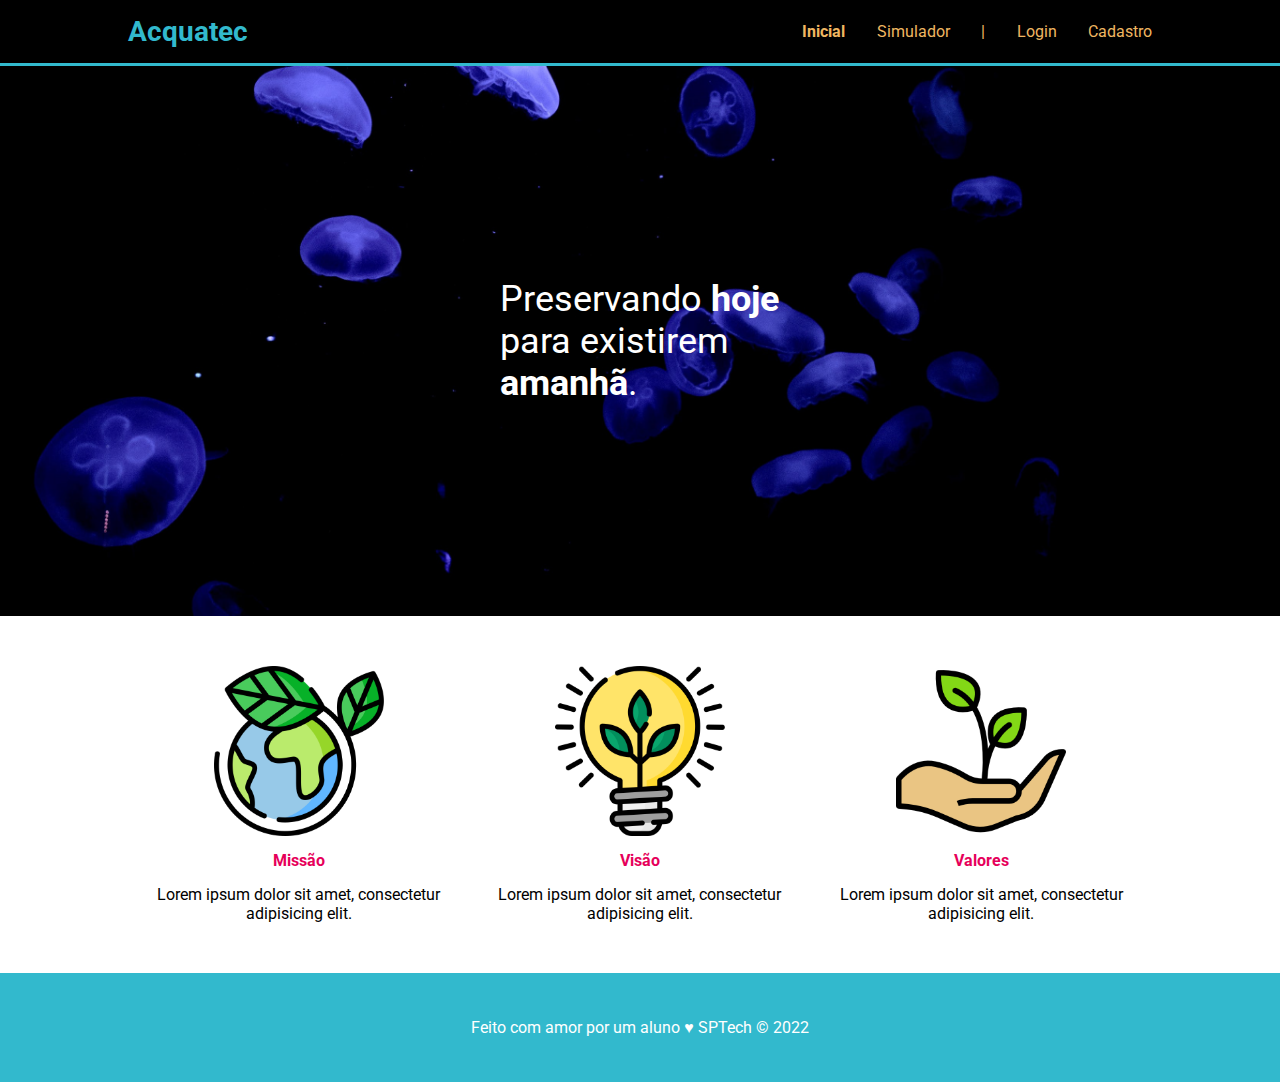
<file: index.html>
<!DOCTYPE html>
<html lang="en">
  <head>
    <meta charset="UTF-8" />
    <meta http-equiv="X-UA-Compatible" content="IE=edge" />
    <meta name="viewport" content="width=device-width, initial-scale=1.0" />
    <title>Acquatec</title>
    <link rel="stylesheet" href="estilo.css" />
    <link rel="stylesheet" href="estilo-gerais.css" />
    <link rel="preconnect" href="https://fonts.googleapis.com" />
    <link rel="preconnect" href="https://fonts.gstatic.com" crossorigin />
  </head>
  <body>
    <!--HEADER-->
    <header>
      <div class="container">
        <div class="titulo">
          <h1>Acquatec</h1>
        </div>

        <div class="navegacao">
          <ul>
            <li class="agora"><a href="#">Inicial</a></li>
            <li><a href="#">Simulador</a></li>
            <li>|</li>
            <li><a href="login.html">Login</a></li>
            <li><a href="cadastro.html">Cadastro</a></li>
          </ul>
        </div>
      </div>
    </header>
    <!--CONTEÚDO DA PÁGINA-->
    <main>
      <div class="banner">
        <div class="container">
          <p>Preservando <b>hoje</b> para existirem <b>amanhã</b>.</p>
        </div>
      </div>

      <div class="social">
        <div class="container">
          <div class="caixas">
            <div class="caixa">
              <img
                src="./assets/img/planet-earth_color.png"
                alt="Ícone da missão da Acquatec"
              />
              <h4>Missão</h4>
              <p>Lorem ipsum dolor sit amet, consectetur adipisicing elit.</p>
            </div>
            <div class="caixa">
              <img
                src="./assets/img/lightbulb_color.png"
                alt="Ícone da visão da Acquatec"
              />
              <h4>Visão</h4>
              <p>Lorem ipsum dolor sit amet, consectetur adipisicing elit.</p>
            </div>
            <div class="caixa">
              <img
                src="./assets/img/growth_color.png"
                alt="Ícone dos valores da Acquatec"
              />
              <h4>Valores</h4>
              <p>Lorem ipsum dolor sit amet, consectetur adipisicing elit.</p>
            </div>
          </div>
        </div>
      </div>
    </main>
    <!--RODAPÉ/FOOTER-->
    <footer>
      <div class="container">
        <p>Feito com amor por um aluno &hearts; SPTech &copy; 2022</p>
      </div>
    </footer>
  </body>
</html>
</file>
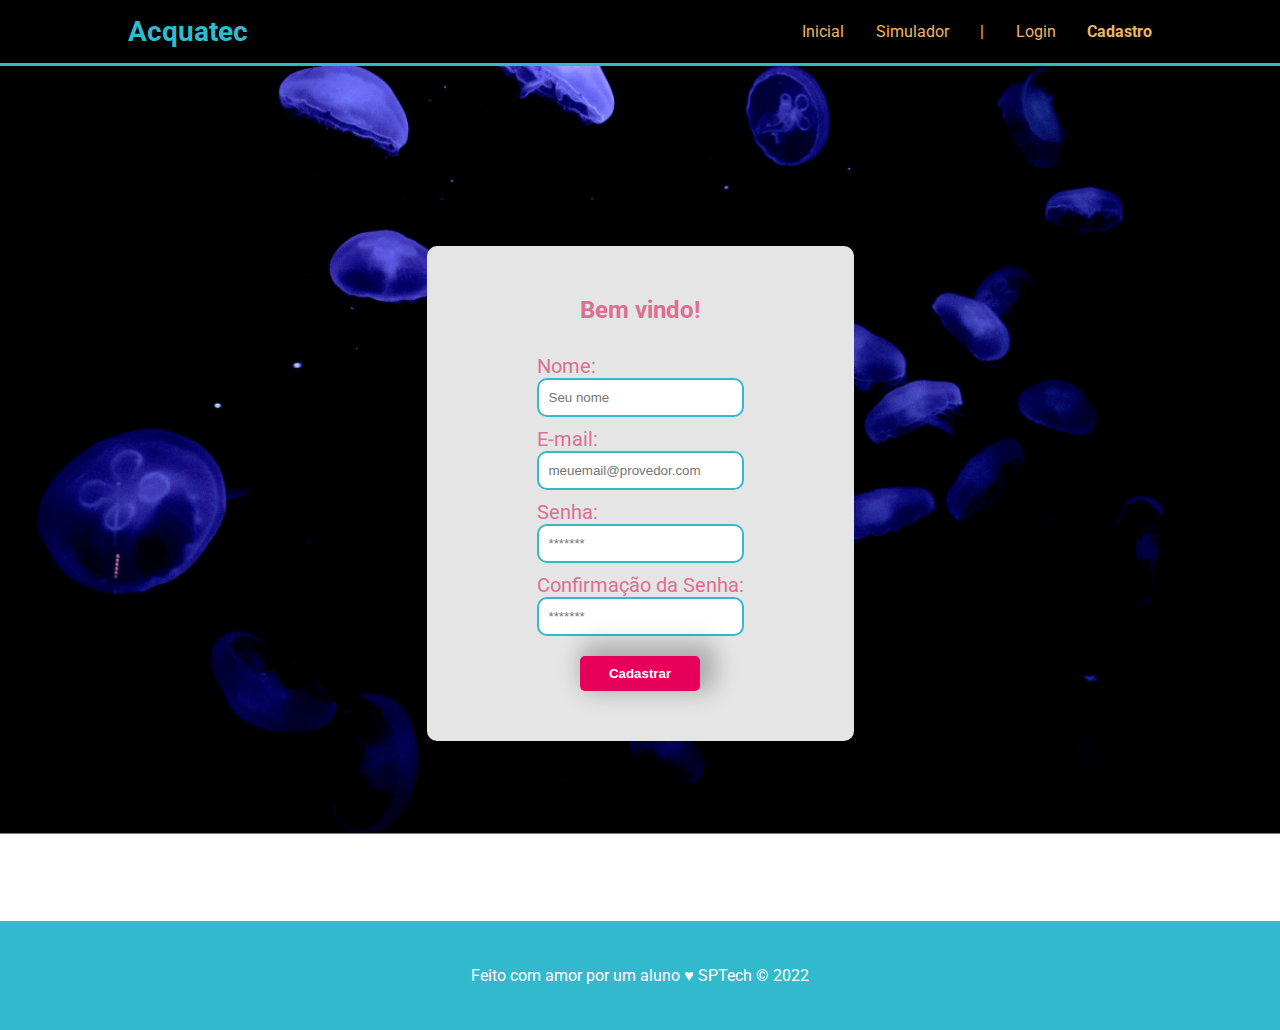
<file: cadastro.html>
<!DOCTYPE html>
<html lang="en">
  <head>
    <meta charset="UTF-8" />
    <meta http-equiv="X-UA-Compatible" content="IE=edge" />
    <meta name="viewport" content="width=device-width, initial-scale=1.0" />
    <title>Acquatec</title>
    <link rel="stylesheet" href="estilo-gerais.css" />
    <link rel="stylesheet" href="login.css" />
  </head>
  <body>
    <!--HEADER-->
    <header>
      <div class="container">
        <div class="titulo">
          <h1>Acquatec</h1>
        </div>

        <div class="navegacao">
          <ul>
            <li><a href="index.html">Inicial</a></li>
            <li><a href="#">Simulador</a></li>
            <li>|</li>
            <li><a href="login.html">Login</a></li>
            <li class="agora"><a href="#">Cadastro</a></li>
          </ul>
        </div>
      </div>
    </header>
    <main>
        <section class="banner">
            <div class="container">
              <div class="caixa-formulario">
                <h2>Bem vindo!</h2>
                <div class="campo">
                  <label for="email">Nome:</label>
                  <input
                    type="email"
                    name="email"
                    id="email"
                    placeholder="Seu nome"
                  />
                </div>
                <div class="campo">
                  <label for="senha">E-mail:</label>
                  <input
                    type="password"
                    name="senha"
                    id="senha"
                    placeholder="meuemail@provedor.com"
                  />
                </div>
                <div class="campo">
                    <label for="senha">Senha:</label>
                    <input
                      type="password"
                      name="senha"
                      id="senha"
                      placeholder="*******"
                    />
                  </div>
                  <div class="campo">
                    <label for="confirm_senha">Confirmação da Senha:</label>
                    <input
                      type="password"
                      name="confirm_senha"
                      id="confirm_senha"
                      placeholder="*******"
                    />
                  </div>
                <button>Cadastrar</button>
              </div>
            </div>
          </section>
    </main>
    <!--RODAPÉ/FOOTER-->
    <footer>
        <div class="container">
          <p>Feito com amor por um aluno &hearts; SPTech &copy; 2022</p>
        </div>
      </footer>
    </body>
  </html>
</file>
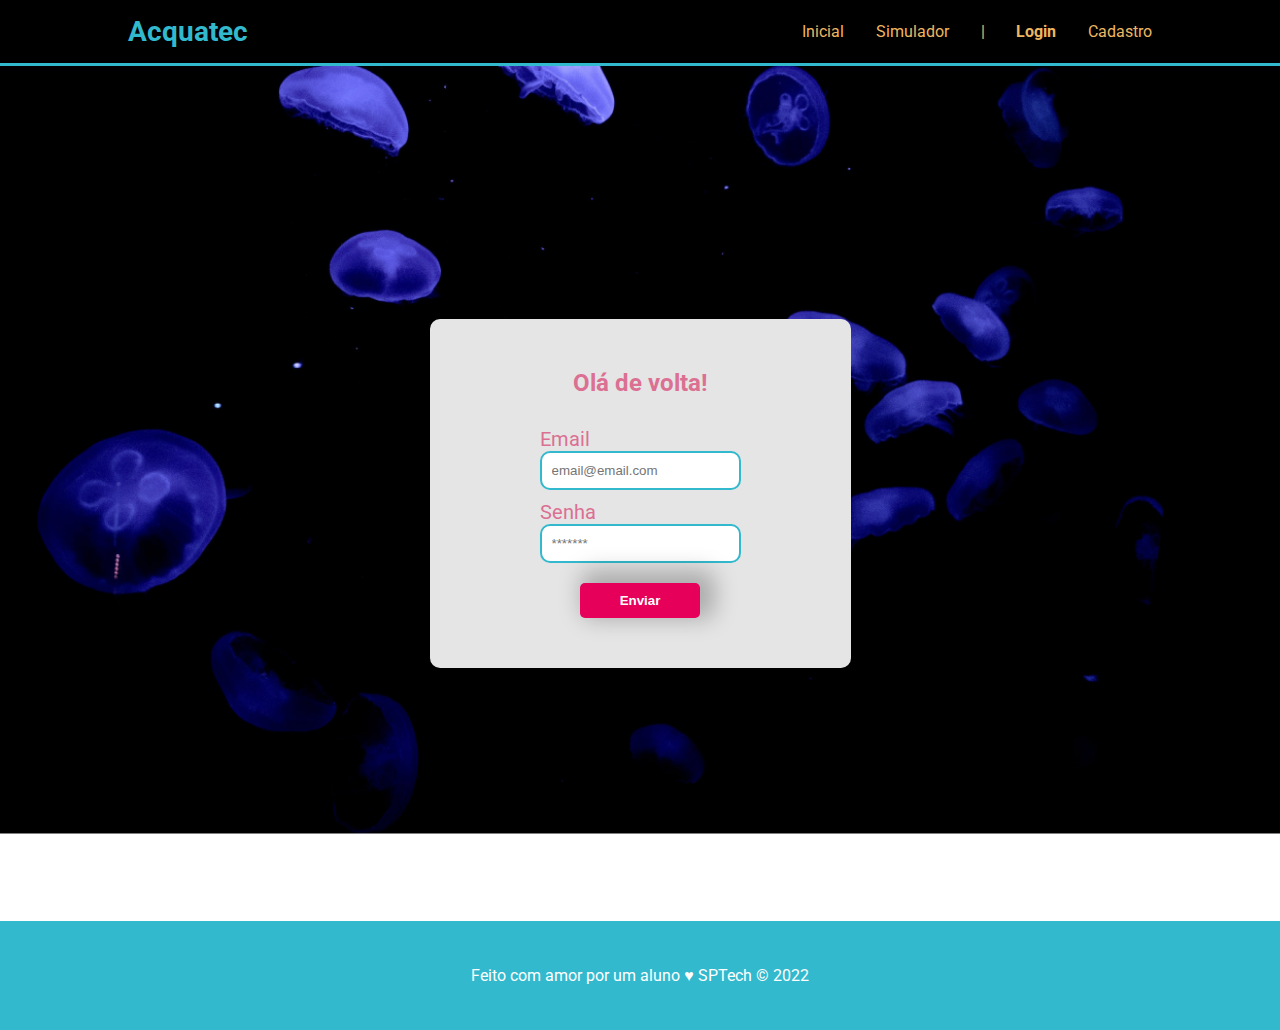
<file: login.html>
<!DOCTYPE html>
<html lang="en">
  <head>
    <meta charset="UTF-8" />
    <meta http-equiv="X-UA-Compatible" content="IE=edge" />
    <meta name="viewport" content="width=device-width, initial-scale=1.0" />
    <title>Acquatec</title>
    <link rel="stylesheet" href="estilo-gerais.css" />
    <link rel="stylesheet" href="login.css" />
  </head>
  <body>
    <!--HEADER-->
    <header>
      <div class="container">
        <div class="titulo">
          <h1>Acquatec</h1>
        </div>

        <div class="navegacao">
          <ul>
            <li><a href="index.html">Inicial</a></li>
            <li><a href="#">Simulador</a></li>
            <li>|</li>
            <li class="agora"><a href="#">Login</a></li>
            <li><a href="cadastro.html">Cadastro</a></li>
          </ul>
        </div>
      </div>
    </header>
    <!--CONTEÚDO DA PÁGINA-->
    <main>
      <section class="banner">
        <div class="container">
          <div class="caixa-formulario">
            <h2>Olá de volta!</h2>
            <div class="campo">
              <label for="email">Email</label>
              <input
                type="email"
                name="email"
                id="email"
                placeholder="email@email.com"
              />
            </div>
            <div class="campo">
              <label for="senha">Senha</label>
              <input
                type="password"
                name="senha"
                id="senha"
                placeholder="*******"
              />
            </div>
            <button>Enviar</button>
          </div>
        </div>
      </section>
    </main>
    <!--RODAPÉ/FOOTER-->
    <footer>
      <div class="container">
        <p>Feito com amor por um aluno &hearts; SPTech &copy; 2022</p>
      </div>
    </footer>
  </body>
</html>
</file>
<file: estilo.css>
/*CONTEÚDO DA PÁGINA*/

/*BANNER*/

.banner {
  background-image: url("./assets/img/bg-jelly-fish-para_outras_pags.png");
  padding: 100px 0;
  background-size: cover;
}

.banner .container {
  height: 350px;
  align-items: center;
  justify-content: center;
}

.banner p {
  width: 280px;
  color: #fff;
  font-size: 36px;
}

/*SOCIAL*/
.social {
  margin: 50px 0;
}

.social .caixas {
  display: flex;
}

.caixa {
  display: flex;
  flex-direction: column;
  align-items: center;
  margin: 0 15px;
}

.caixa h4 {
  margin: 15px 0;
  color: #e6005a;
}

.caixa p {
  text-align: center;
}

.caixa img {
  width: 170px;
}
</file>
<file: estilo-gerais.css>
/*CONFIGURAÇÕES INICIAIS*/
@import url("https://fonts.googleapis.com/css2?family=Roboto:wght@100;300;400;500;700;900&display=swap");

* {
  margin: 0;
  padding: 0;
  box-sizing: border-box;
}

body {
  font-family: "Roboto", sans-serif;
}

/*HEADER*/
header {
  padding: 15px 0;
  background-color: black;
  border-bottom: 3px solid #32b9cd;
}

.container {
  width: 80%;
  margin: 0 auto;
  display: flex;
  flex-direction: row;
  align-items: center;
  justify-content: space-between;
}

.titulo {
  color: #32b9cd;
  font-size: 14px;
}

.navegacao {
  width: 350px;
  color: #efb661;
}

.navegacao ul {
  list-style: none;
  display: flex;
  justify-content: space-between;
}

.navegacao a {
  color: #efb661;
  text-decoration: none;
}

.navegacao ul li {
  font-size: 1rem;
  cursor: pointer;
}

.agora {
  font-weight: bold;
}

/*RODAPÉ/FOOTER*/

footer {
  padding: 45px 0;
  background-color: #32b9cd;
}

footer .container {
  justify-content: center;
}

footer p {
  color: #fff;
}
</file>
<file: login.css>
.banner {
  background-image: url("./assets/img/bg-jelly-fish-para_outras_pags.png");
  padding: 100px 0;
  background-size: cover;
  height: 95vh;
}

.banner .container {
  height: 100%;
  align-items: center;
  justify-content: center;
}

.caixa-formulario {
  background-color: #e5e5e5;
  padding: 50px 110px;
  border-radius: 10px;
  display: flex;
  flex-direction: column;
  align-items: center;
  justify-content: center;
}

.caixa-formulario h2 {
  color: palevioletred;
  margin-bottom: 20px;
}

.campo {
  display: flex;
  flex-direction: column;
  align-items: flex-start;
  justify-content: flex-start;
  width: 100%;
}

.campo label {
  display: flex;
  color: palevioletred;
  font-size: 20px;
  padding: 10px 0 0 0; 
}

.campo input {
  padding: 10px;
  border-radius: 10px;
  border: 2px solid #32b9cd;
  width: 100%;
}

.caixa-formulario button {
  margin-top: 20px;
  width: 120px;
  color: #fff;
  background-color: #e6005a;
  padding: 10px 20px;
  font-weight: bold;
  border: none;
  border-radius: 5px;
  cursor: pointer;
  box-shadow: 8px -6px 22px 7px rgba(0, 0, 0, 0.25);
}

.caixa-formulario button:hover {
  opacity: 0.8;
}
</file>
